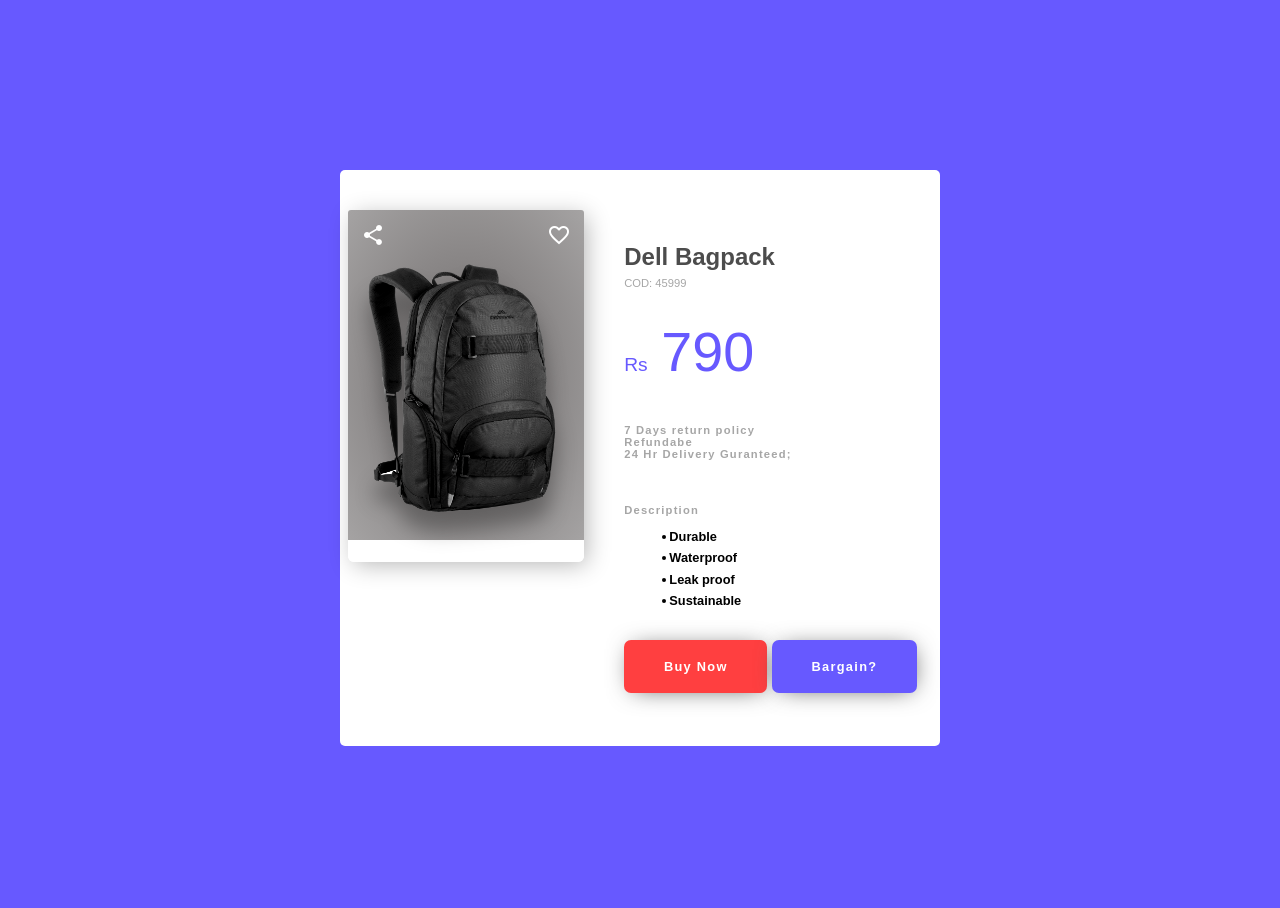
<file: bagpack.html>
<!doctype html>
<html lang="en">
  <head>
    <!-- Required meta tags -->
    <meta charset="utf-8">
    <meta name="viewport" content="width=device-width, initial-scale=1">
    <title>Ecommerce Product Card</title>
    <!----CSS link----->
    <link rel="stylesheet" href="bagpack.css">
    <!----Font CDN Link---->
    <link href="https://fonts.googleapis.com/icon?family=Material+Icons" rel="stylesheet">
  </head>
  <body>
    <section class="product">
      <div class="product__photo">
        <div class="photo-container">
          <div class="photo-main">
            <div class="controls">
              <i class="material-icons">share</i>
              <i class="material-icons">favorite_border</i>
            </div>
            <img src="Images/pngbagpack.png" alt="green apple slice">
          </div>
          <div class="photo-album">

          </div>
        </div>
      </div>
      <div class="product__info">
        <div class="title">
          <h1>Dell Bagpack</h1>
          <span>COD: 45999</span>
        </div>
        <div class="price">
          Rs <span>790</span>
        </div>
        <div class="variant">
            <h3>7 Days return policy<br> Refundabe<br>24 Hr Delivery Guranteed;</h3>
        </div>
        <div class="description">
          <h3>Description</h3>
          <ul>
            <li>Durable</li>
            <li>Waterproof</li>
            <li>Leak proof</li>
            <li>Sustainable</li>
          </ul>
        </div>
        <button href="https://kartikthakur7107.github.io/ApniDukan/login.html" class="buy--btn">Buy Now</button>
        <a href="https://kartikthakur7107.github.io/ApniDukan/chatbox.html"><button class="buy--btn" style="background-color: #6759FF;">Bargain?</button></a>

      </div>
    </section>
    
  </body>
</html>
</file>
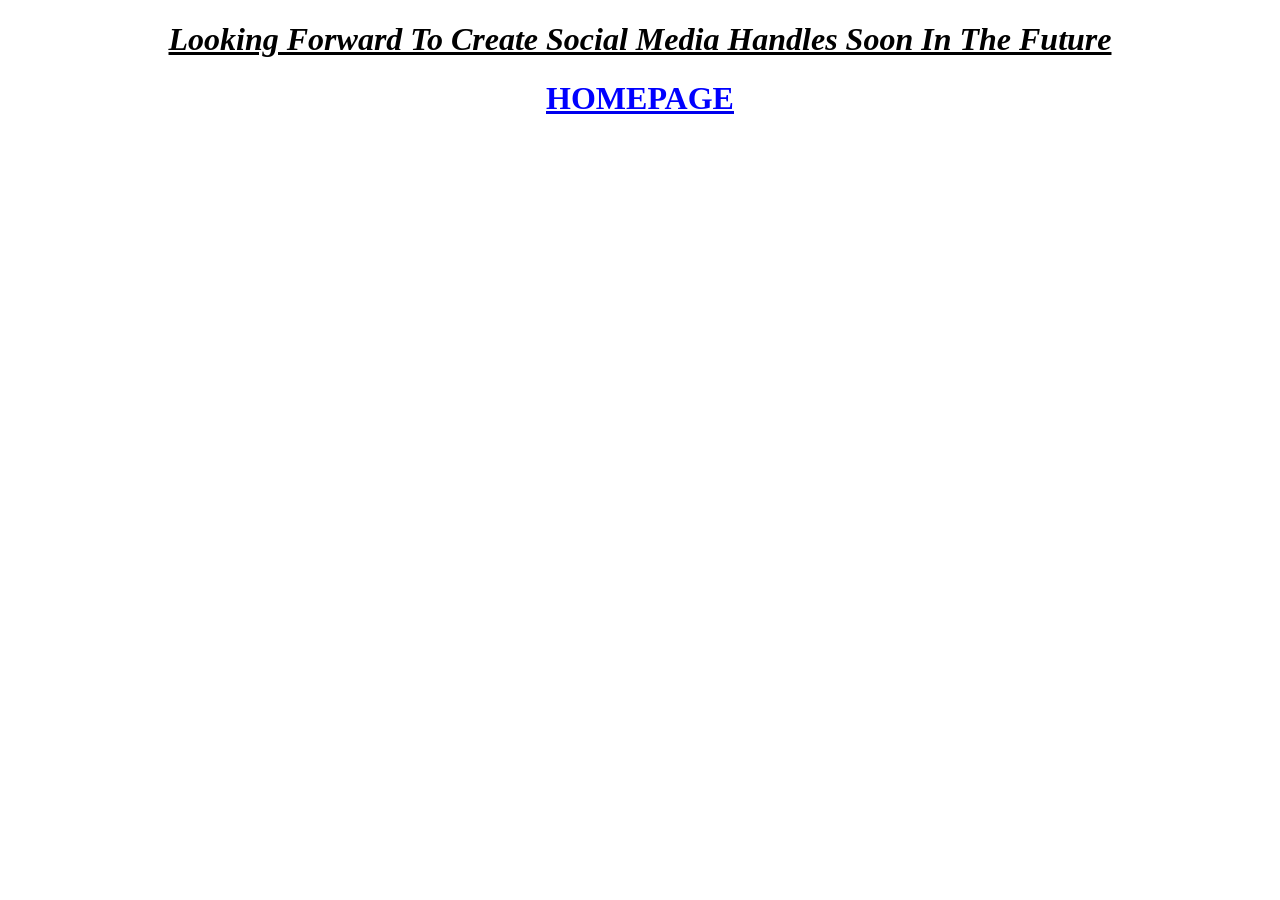
<file: handles.html>
<!DOCTYPE html>
<html lang="en">
<head>
    <meta charset="UTF-8">
    <meta http-equiv="X-UA-Compatible" content="IE=edge">
    <meta name="viewport" content="width=device-width, initial-scale=1.0">
    <title>Social Media Handles</title>
</head>
<body style="text-align: center; text-decoration: underline;" >
   <i> <strong><h1>Looking Forward To Create Social Media Handles Soon In The Future</strong></h1></i>
  <a href="https://kartikthakur7107.github.io/Apnidukan/index.html"> <h1 style="color:blue;">HOMEPAGE</h1></a>
</body>
</html>
</file>
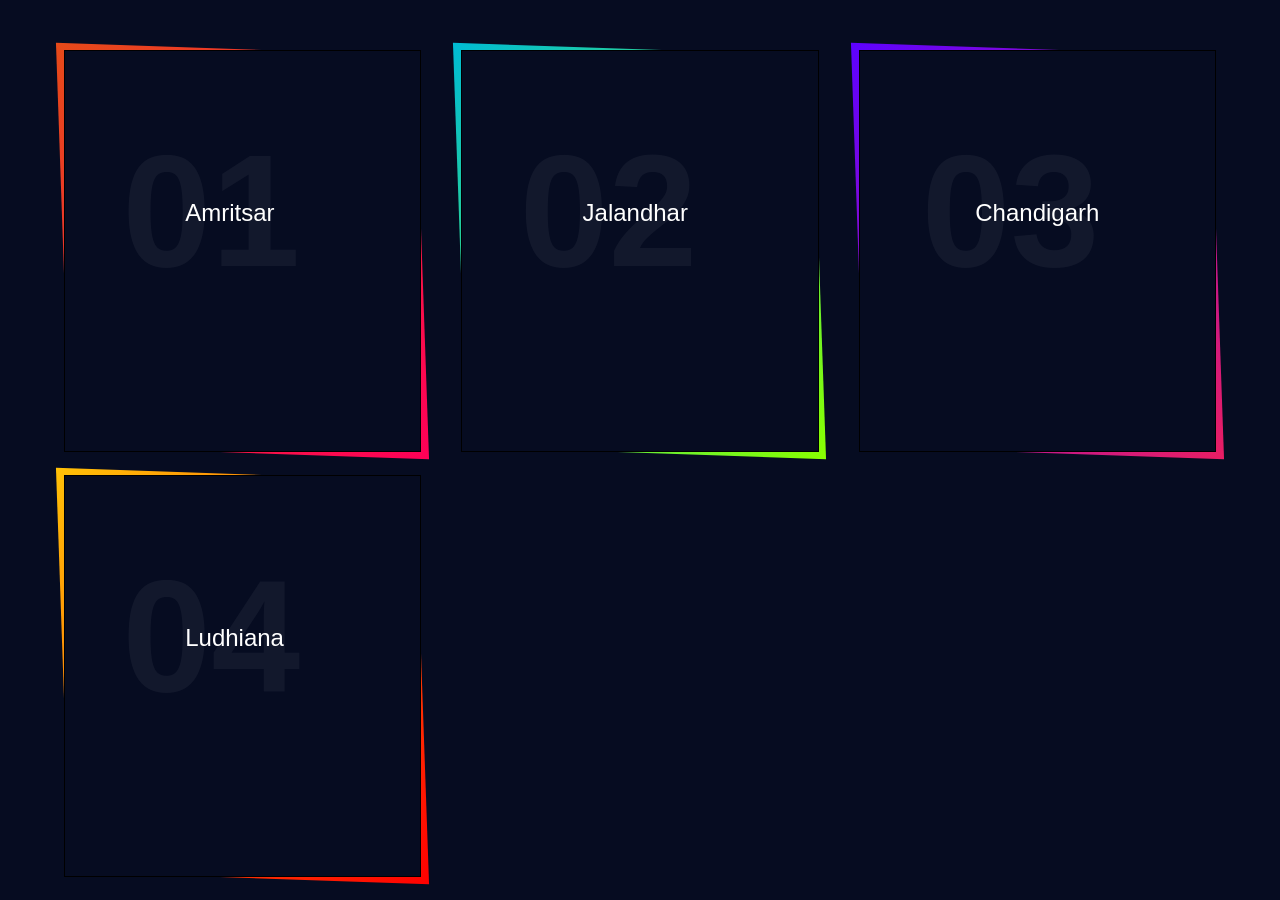
<file: location.html>
<!DOCTYPE html>
<html lang="en">
<head>
    <meta charset="UTF-8">
    <meta name="viewport" content="width=device-width, initial-scale=1.0">
    <title>Service Areas</title>
    <link rel="stylesheet" href="location.css">
</head>

<body>
    <div class="container">
        <div class="box">
            <div class="content">
                <h2>01</h2>
                <h3>Amritsar</h3>
                <p>
                </p>
                <a href="products.html">read more</a>
            </div>
        </div>
        <div class="box">
            <div class="content">
                <h2>02</h2>
                <h3>Jalandhar</h3>
                <p>
                </p>
                <a href="products.html">read more</a>
            </div>
        </div>
        <div class="box">
            <div class="content">
                <h2>03</h2>
                <h3>Chandigarh</h3>
                <p>
                </p>
                <a href="#">read more</a>
            </div>
        </div>
        <div class="box">
            <div class="content">
                <h2>04</h2>
                <h3>Ludhiana</h3>
                <p>
                </p>
                <a href="#">read more</a>
            </div>
        </div>
    </div>
</body>
</html>
</file>
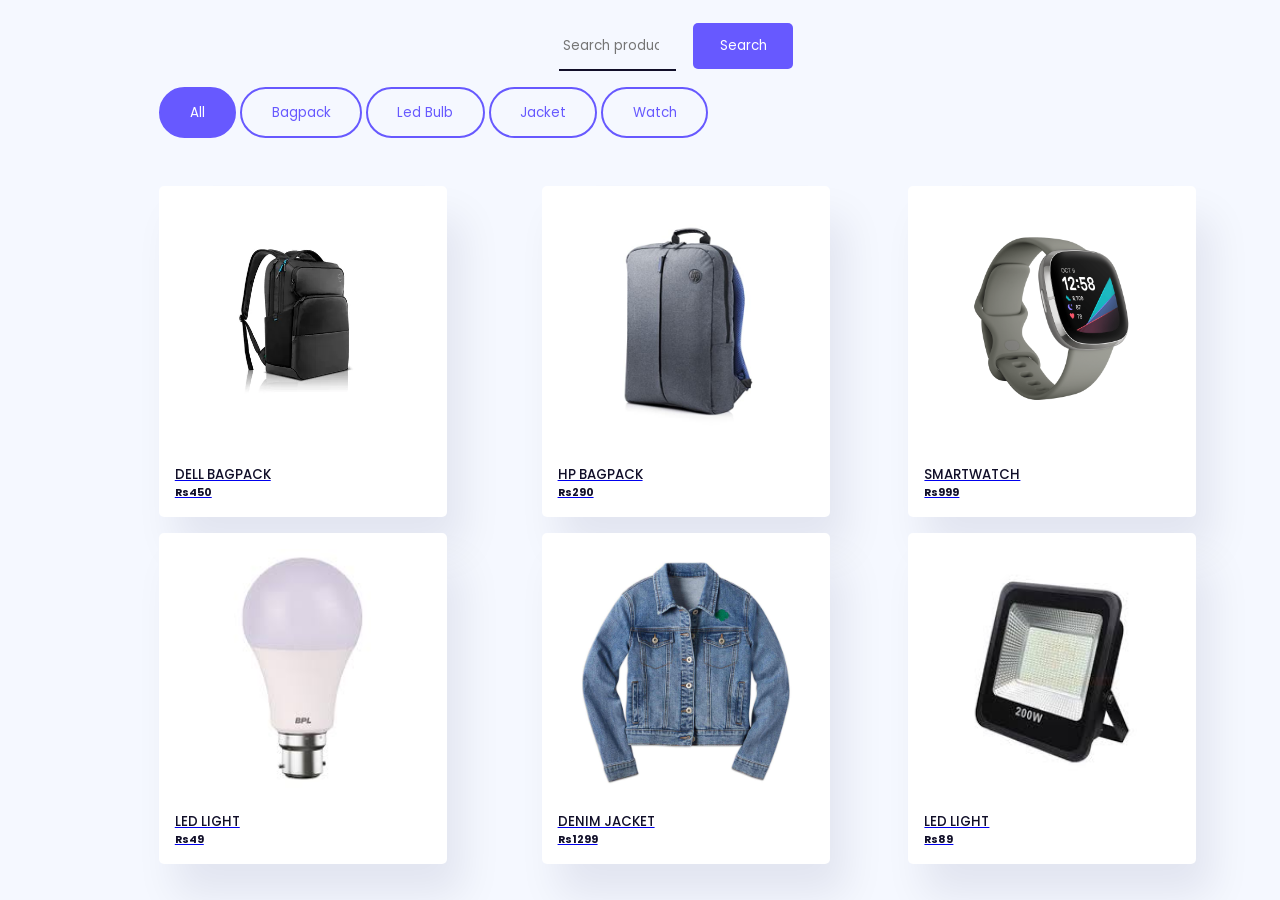
<file: products.html>
<!DOCTYPE html>
<html lang="en">
  <head>
    <meta name="viewport" content="width=device-width, initial-scale=1.0" />
    <title>Product Filter And Search</title>
    <!-- Google Font -->
    <link
      href="https://fonts.googleapis.com/css2?family=Poppins:wght@400;500&display=swap"
      rel="stylesheet"
    />
    <!-- Stylesheet -->
    <link rel="stylesheet" href="style.css" />  
  </head>
  <body>
    <div class="wrapper">
      <div id="search-container">
        <input
          type="search"
          id="search-input"
          placeholder="Search product name here.."
        />
        <button id="search">Search</button>
      </div>
      <div id="buttons">
        <button class="button-value" onclick="filterProduct('all')">All</button>
        <button class="button-value" onclick="filterProduct('Topwear')">
          Bagpack
        </button>
        <button class="button-value" onclick="filterProduct('Bottomwear')">
          Led Bulb
        </button>
        <button class="button-value" onclick="filterProduct('Jacket')">
          Jacket
        </button>
        <button class="button-value" onclick="filterProduct('Watch')">
          Watch
        </button>
      </div>
      <div id="products"></div>
    </div>
    <!-- Script -->
    <script src="main.js"></script>
  </body>
</html>
</file>
<file: bagpack.css>
/* ----- Variables ----- */
/* ----- Global ----- */
* {
    box-sizing: border-box;
  }
  html, body {
    height: 100%;
  }
  body {
    display: grid;
    grid-template-rows: 1fr;
    font-family: "Raleway", sans-serif;
    background-color: #6759FF;
  }
  h3 {
    font-size: 0.7em;
    letter-spacing: 1.2px;
    color: #a6a6a6;
  }
  img {
    max-width: 100%;
    filter: drop-shadow(1px 1px 3px #a6a6a6);
  }
  /* ----- Product Section ----- */
  .product {
    display: grid;
    grid-template-columns: 0.9fr 1fr;
    margin: auto;
    padding: 2.5em 0;
    min-width: 600px;
    background-color: white;
    border-radius: 5px;
  }
  /* ----- Photo Section ----- */
  .product__photo {
    position: relative;
    margin-left: 3em;
    margin-bottom: 9em;
  }
  .photo-container {
    position: absolute;
    left: -2.5em;
    display: grid;
    margin-bottom: 1em;
    grid-template-rows: 1fr;
    width: 100%;
    height: 100%;
    border-radius: 6px;
    box-shadow: 4px 4px 25px -2px rgba(0, 0, 0, 0.3);
  }
  .photo-main {
    border-radius: 3px 3px 0 0;
    background-color: #2199d1;
    background: radial-gradient(#6d6969, #a5a3a3);
  }
  .photo-main .controls {
    display: flex;
    justify-content: space-between;
    padding: 0.8em;
    color: #fff;
  }
  .photo-main .controls i {
    cursor: pointer;
  }
  .photo-main img {
    position: absolute;
    left: -3.5em;
    top: 2em;
    max-width: 110%;
    filter: saturate(150%) contrast(120%) hue-rotate(10deg) drop-shadow(1px 20px 10px rgba(0, 0, 0, 0.3));
  }
  .photo-album {
    padding: 0.7em 1em;
    border-radius: 0 0 6px 6px;
    background-color: #fff;
  }
  .photo-album ul {
    display: flex;
    justify-content: space-around;
  }
  .photo-album li {
    float: left;
    width: 55px;
    height: 55px;
    padding: 7px;
    border: 1px solid #a6a6a6;
    border-radius: 3px;
  }
  /* ----- Informations Section ----- */
  .product__info {
    padding: 0.8em 0;
  }
  .title h1 {
    margin-bottom: 0.1em;
    color: #4c4c4c;
    font-size: 1.5em;
    font-weight: 900;
  }
  .title span {
    font-size: 0.7em;
    color: #a6a6a6;
  }
  .price {
    margin: 1.5em 0;
    color: #6759FF;
    font-size: 1.2em;
  }
  .price span {
    padding-left: 0.15em;
    font-size: 2.9em;
  }
  .variant {
    overflow: auto;
  }
  .variant h3 {
    margin-bottom: 1.1em;
  }
  .variant li {
    float: left;
    width: 35px;
    height: 35px;
    padding: 3px;
    border: 1px solid transparent;
    border-radius: 3px;
    cursor: pointer;
  }
  .variant li:first-child, .variant li:hover {
    border: 1px solid #a6a6a6;
  }
  .variant li:not(:first-child) {
    margin-left: 0.1em;
  }
  .description {
    clear: left;
    margin: 2em 0;
    font-weight: bold;
  }
  .description h3 {
    margin-bottom: 1em;
  }
  .description ul {
    font-size: 0.8em;
    list-style: disc;
    margin-left: 1em;
  }
  .description li {
    text-indent: -0.6em;
    margin-bottom: 0.5em;
  }
  .buy--btn {
    padding: 1.5em 3.1em;
    border: none;
    border-radius: 7px;
    font-size: 0.8em;
    font-weight: 700;
    letter-spacing: 1.3px;
    color: #fff;
    background-color: #ff3f40;
    box-shadow: 2px 2px 25px -7px #4c4c4c;
    cursor: pointer;
  }
  .buy--btn:active {
    transform: scale(0.97);
  }
  h3{
      font-weight: 900;
  }
  img{
      margin-left: 2.5em;
      margin-top: 1em;
  }
</file>
<file: location.css>
body
{
    font-family: sans-serif;
    margin:0;
    padding:0;
    display:flex;
    justify-content: center;
    min-height: 100vh;
    background-color:#060c21;
}
.container
{
    margin-top: 50px;
    position: relative;
    width: 90%;
    display: grid;
    grid-template-columns: repeat(auto-fill,minmax(260px,1fr));
    grid-template-rows:auto;;
    grid-gap: 0 40px;
}
.container .box
{
    position: relative;
    height: 400px;
    background-color: #060c21;
    display: flex;
    justify-content: center;
    align-items: center;
    border: 1px solid #000;
}
.container .box:before
{
    content:'';
    position: absolute;
    top:-2px;
    left:-2px;
    right:-2px;
    bottom:-2px;
    background: #fff;
    transform:skew(2deg,2deg);
    z-index:-1;
}
.container .box:nth-child(1):before
{
    background:linear-gradient(315deg,#ff0057,#e64a19);
}
.container .box:nth-child(2):before
{
    background:linear-gradient(315deg,#89ff00,#00bcd4);
}
.container .box:nth-child(3):before
{
    background:linear-gradient(315deg,#e91e63,#5d02ff);
}
.container .box:nth-child(4):before
{
    background:linear-gradient(315deg,#ff0000,#ffc107);
}
.container .box:after
{
    position: absolute;
    content: '';
    top:0;
    left:0;
    width:50%;
    height: 100%;
    background: rgba(255,255,255,0);
}

.content
{
    position:relative; 
    padding:20px;
}
.box .content h2
{
    position: absolute;
    top:-60px;
    right:20px;
    margin: 0;
    padding: 0;
    font-size: 10em;
    color:rgba(255,255,255,.05);
    transition: 0.5s;
}
.box:hover .content h2
{
    top:-140px;
}
.box .content h3
{
    margin:0 0 10px;
    padding: 0;
    font-size: 24px;
    font-weight: 500;
    color:#fff;
}
.box .content p
{
    marginL0;
    padding: 0;
    color:#fff;
    font-size: 16px;;
}
.box .content a
{
    position: relative;
    margin:20px 0 0;
    padding: 10px 20px;
    text-decoration:none ;
    border:1px solid #fff;
    display:inline-block;
    color:#fff;
    transition: 0.5s;
    transform: translateY(-40px);
    opacity: 0;
    visibility: hidden;
}
.box:hover .content a
{
    transform: translateY(0);
    opacity: 1;
    visibility: visible;
}
.box .content a:hover
{
    color:#000;
    background: #fff;
}
</file>
<file: style.css>
* {
   
    padding: 0;
    margin: 0;
    box-sizing: border-box;
    border: none;
    outline: none;
    font-family: "Poppins", sans-serif;
  }
  body {
    margin-left: 130px;
    background-color: #f5f8ff;
  }
  .wrapper {
    width: 95%;
    margin: 0 auto;
  }
  #search-container {
    margin: 1em 25em;
  }
  #search-container input {
    background-color: transparent;
    width: 40%;
    border-bottom: 2px solid #110f29;
    padding: 1em 0.3em;
  }
  #search-container input:focus {
    border-bottom-color: #6759ff;
  }
  #search-container button {
    padding: 1em 2em;
    margin-left: 1em;
    background-color: #6759ff;
    color: #ffffff;
    border-radius: 5px;
    margin-top: 0.5em;
  }
  .button-value {
    border: 2px solid #6759ff;
    padding: 1em 2.2em;
    border-radius: 3em;
    background-color: transparent;
    color: #6759ff;
    cursor: pointer;
  }
  .active {
    background-color: #6759ff;
    color: #ffffff;
  }
  #products {
    display: grid;
    grid-template-columns: auto auto auto;
    grid-column-gap: 1.5em;
    padding: 2em 0;
  }
  .card {
    background-color: #ffffff;
    max-width: 18em;
    margin-top: 1em;
    padding: 1em;
    border-radius: 5px;
    box-shadow: 1em 2em 2.5em rgba(1, 2, 68, 0.08);
  }
  .image-container {
    text-align: center;
  }
  img {
    max-width: 100%;
    object-fit: contain;
    height: 15em;
  }
  .container {
    padding-top: 1em;
    color: #110f29;
  }
  .container h5 {
    font-weight: 500;
  }
  .hide {
    display: none;
  }
  @media screen and (max-width: 720px) {
    img {
      max-width: 100%;
      object-fit: contain;
      height: 10em;
    }
    .card {
      max-width: 10em;
      margin-top: 1em;
    }
    #products {
      grid-template-columns: auto auto;
      grid-column-gap: 1em;
    }
  }
</file>
